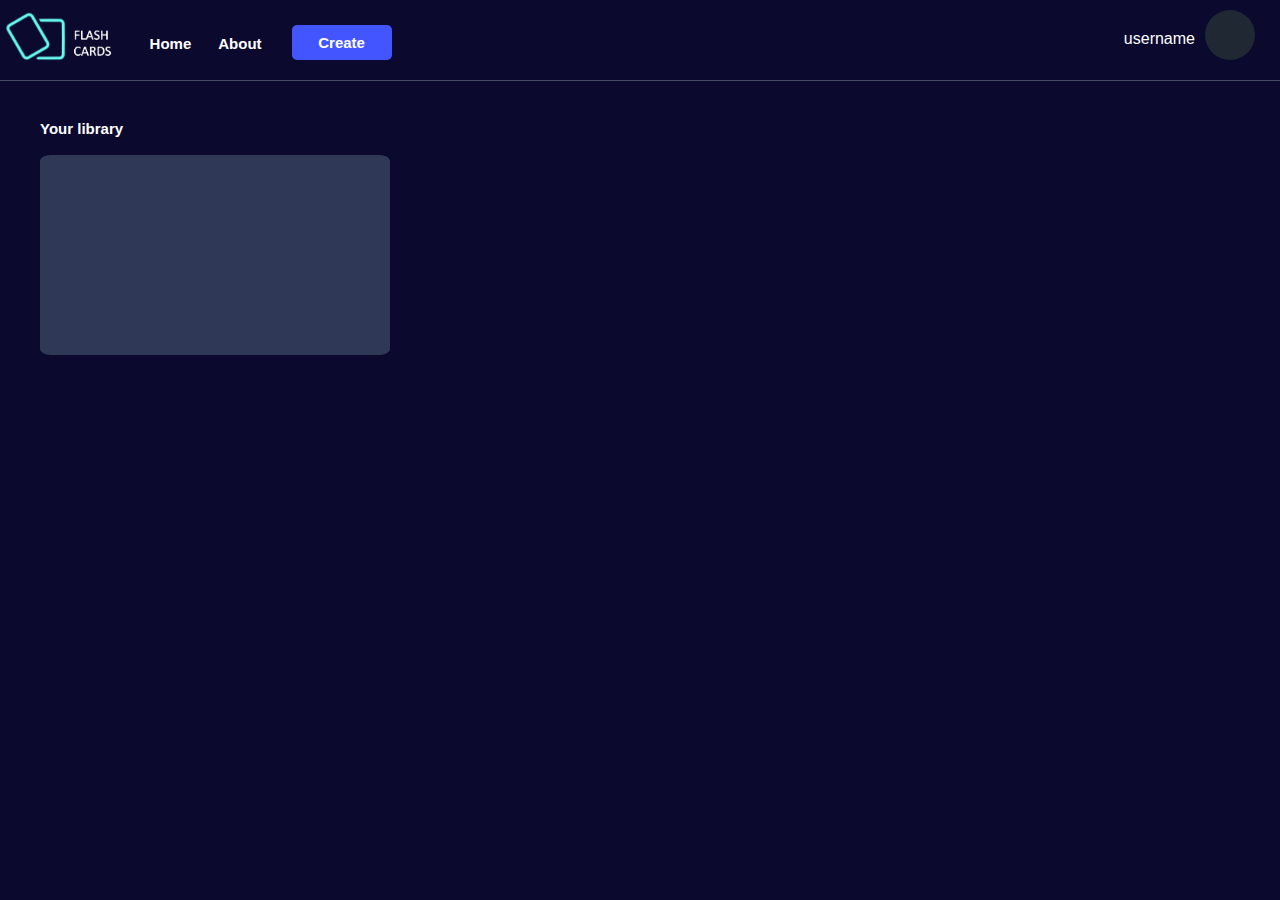
<file: html/index.html>
<!DOCTYPE html>
<html lang="en">

<head>
    <meta charset="UTF-8">
    <meta http-equiv="X-UA-Compatible" content="IE=edge">
    <meta name="viewport" content="width=device-width, inital-scale=1.0">
    <title>Flashcards</title>
    <link rel="stylesheet" href="/css/main.css">

    <link href="/images/weblogo.png" rel="shortcut icon">
</head>

<body>
    <div class="navbar">
        <ul>
            <li>
                <img src="/images/logo.png" alt="logo" id="logo">
            </li>
            <li>
                <a href="index.html">Home</a>
            </li>
            <li>
                <a href="about.html">About</a>
            </li>
            <li><button>Create</button></li>
            <div class="account">
                <li id="name">username</li>
                <li><img src="/images/profile.png" alt="profile" id="profile" onclick="dropdown()"></li>
            </div>
        </ul>
        <div class="dropdown" id="dropdown">
            <a href="info.html">Profile</a>
            <a href="login.html">Log out</a>
        </div>
    </div>
    <div class="main">
        <p id="text">Your library</p> <br>
        <div class="flashcards">
            <form action="study.html">
                <button type="submit" class="cards"></button>
            </form>
        </div>
    </div>
    <script>
        function dropdown() {
            var dropdown = document.getElementById("dropdown")
            if (dropdown.style.display == "block") {
                dropdown.style.display = "none"
            } else {
                dropdown.style.display = "block"
            }
        }
    </script>
</body>

</html>
</file>
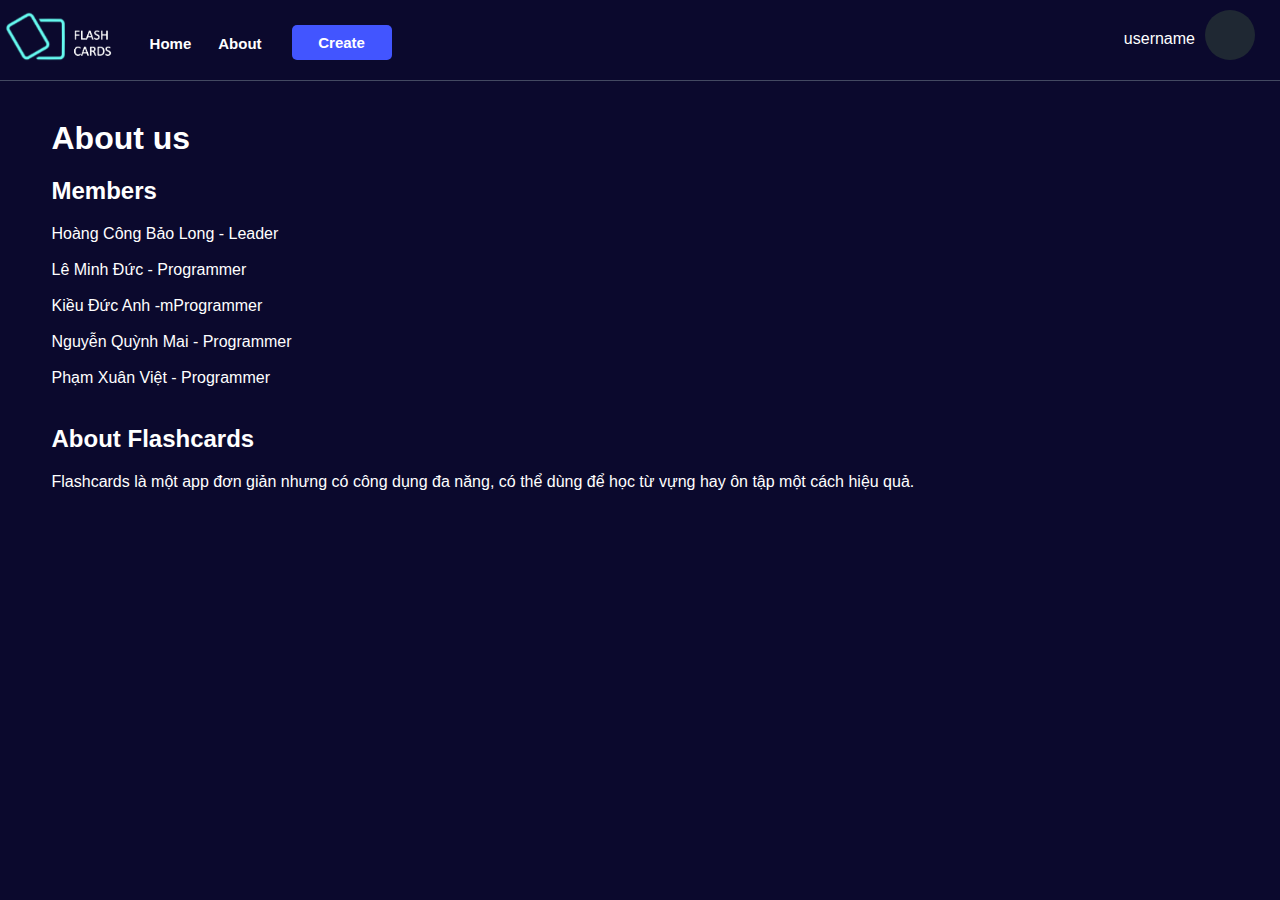
<file: html/about.html>
<!DOCTYPE html>
<html lang="en">

<head>
    <meta charset="UTF-8">
    <meta http-equiv="X-UA-Compatible" content="IE=edge">
    <meta name="viewport" content="width=device-width, inital-scale=1.0">
    <title>Flashcards</title>
    <link rel="stylesheet" href="/css/main.css">

    <link href="/images/weblogo.png" rel="shortcut icon">
</head>

<body>
    <div class="navbar">
        <ul>
            <li>
                <img src="/images/logo.png" alt="logo" id="logo">
            </li>
            <li>
                <a href="index.html">Home</a>
            </li>
            <li>
                <a href="about.html">About</a>
            </li>
            <li><button>Create</button></li>
            <div class="account">
                <li id="name">username</li>
                <li><img src="/images/profile.png" alt="profile" id="profile" onclick="dropdown()"></li>
            </div>
        </ul>
        <div class="dropdown" id="dropdown">
            <a href="info.html">Profile</a>
            <a href="login.html">Log out</a>
        </div>
        <div class="main">
            <div class="intro">
                <h1>About us</h1>
                <h2>Members</h2>
                <p>Hoàng Công Bảo Long - Leader</p><br>
                <p>Lê Minh Đức - Programmer</p><br>
                <p>Kiều Đức Anh -mProgrammer</p><br>
                <p>Nguyễn Quỳnh Mai - Programmer</p><br>
                <p>Phạm Xuân Việt - Programmer</p><br>
                <h2>About Flashcards</h2>
                <p>Flashcards là một app đơn giản nhưng có công dụng đa năng, có thể dùng để học từ vựng hay ôn tập một cách hiệu quả.</p>
            </div>
        </div>
        <script>
            function dropdown() {
                var dropdown = document.getElementById("dropdown")
                if (dropdown.style.display == "block") {
                    dropdown.style.display = "none"
                } else {
                    dropdown.style.display = "block"
                }
            }
        </script>
</body>

</html>
</file>
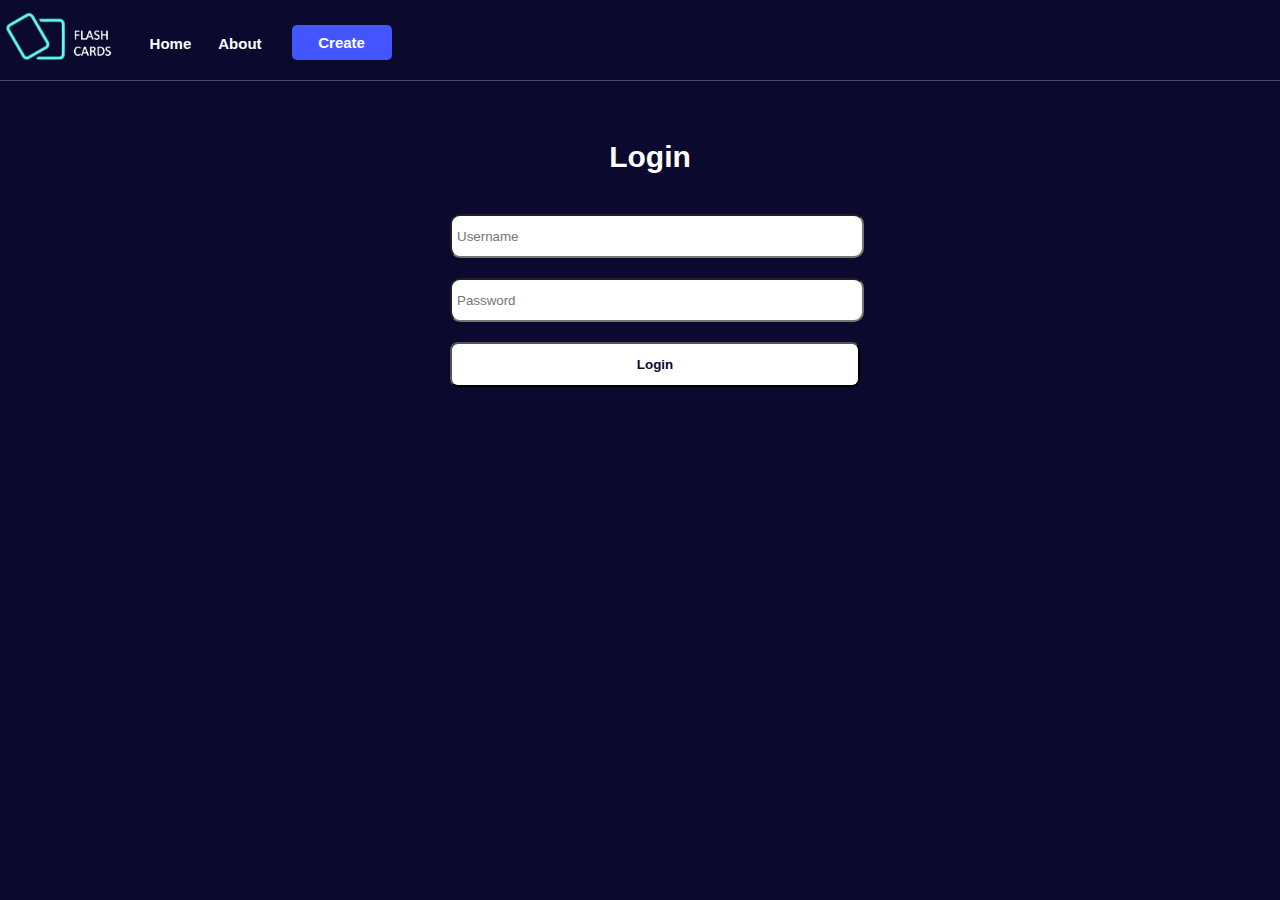
<file: html/login.html>
<!DOCTYPE html>
<html lang="en">

<head>
    <meta charset="UTF-8">
    <meta http-equiv="X-UA-Compatible" content="IE=edge">
    <meta name="viewport" content="width=device-width, inital-scale=1.0">
    <meta name="google-signin-client_id" content="YOUR_CLIENT_ID.apps.googleusercontent.com">
    <title>Flashcards</title>
    <link rel="stylesheet" href="/css/main.css">

    <link href="/images/weblogo.png" rel="shortcut icon">
</head>

<body>
    <div class="navbar">
        <ul>
            <li><img src="/images/logo.png" alt="logo" id="logo"></li>
            <li>
                <a href="index.html" class="active">Home</a>
            </li>
            <li>
                <a href="about.html">About</a>
            </li>
            <li><button>Create</button></li>
        </ul>
    </div>
    <div class="main">
        <form id="login" method="post">
            <h1>Login</h1>
            <input type="text" name="username" placeholder="Username" id="username">
            <input type="password" name="password" placeholder="Password" id="password">
            <button type="submit">Login</button>
        </form>
    </div>
</body>

</html>
</file>
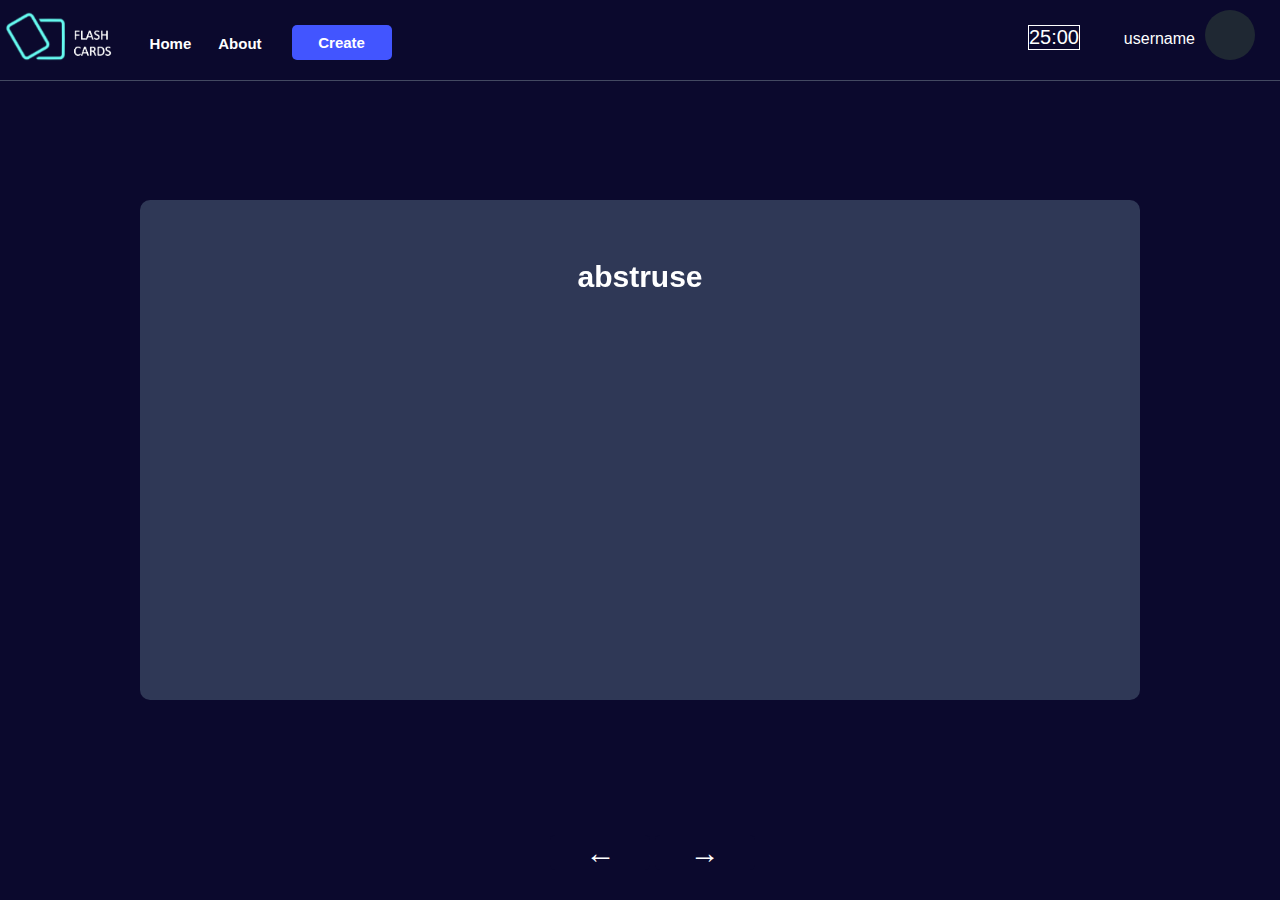
<file: html/study.html>
<!DOCTYPE html>
<html lang="en">

<head>
    <meta charset="UTF-8">
    <meta http-equiv="X-UA-Compatible" content="IE=edge">
    <meta name="viewport" content="width=device-width, inital-scale=1.0">
    <title>Flashcards</title>
    <link rel="stylesheet" href="/css/main.css">
    <link rel="stylesheet" href="/css/flashcard.css">

    <link href="/images/weblogo.png" rel="shortcut icon">
</head>

<body>
    <div class="navbar">
        <ul>
            <li>
                <img src="/images/logo.png" alt="logo" id="logo">
            </li>
            <li>
                <a href="index.html">Home</a>
            </li>
            <li>
                <a href="about.html">About</a>
            </li>
            <li><button>Create</button></li>
            <span id="time"></span>
            <div class="account">
                <li id="name">username</li>
                <li><img src="/images/profile.png" alt="profile" id="profile" onclick="dropdown()"></li>
            </div>
        </ul>
        <div class="dropdown" id="dropdown">
            <a href="info.html">Profile</a>
            <a href="login.html">Log out</a>
        </div>
        <div class="main">

            <div id="maincontainer">

                <div class="thecard" tabindex="0">
                    <div class="thefront">
                        <p id="thefront">This is the front of the card. It contains important information pneumonoultramicroscopicsilicovolcanoconiosis. pneumonoultramicroscopicsilicovolcanoconiosis Please see overleaf for more details.</p>
                    </div>

                    <div class="theback">
                        <button><p id="theback">Your use of this site is subject to the terms and conditions governing this and all transactions.</p></button>
                    </div>

                </div>
            </div>

            <div class="nextcard" id="nextcard">
                <button id="back" onclick="backcard()">←</button>
                <button id="next" onclick="nextcard()">→</button>
            </div>
        </div>
        <script>
            var front = ["abstruse", "enfranchise", "multifarious"];
            var back = ["difficult to understand", "grant freedom to, as from slavery or servitude", "having many aspects"];
            var i = 0;
            var k = 1;

            document.getElementById("thefront").innerHTML = front[i];
            document.getElementById("theback").innerHTML = back[i];

            function nextcard() {
                i = i + k;
                if (i < front.length) {
                    document.getElementById("thefront").innerHTML = front[i];
                    document.getElementById("theback").innerHTML = back[i];
                } else {
                    i = i - k;
                }
            }

            function backcard() {
                i = i - k;
                if (i >= 0) {
                    document.getElementById("thefront").innerHTML = front[i];
                    document.getElementById("theback").innerHTML = back[i];
                } else {
                    i = i + k;
                }
            }

            function dropdown() {
                var dropdown = document.getElementById("dropdown")
                if (dropdown.style.display == "block") {
                    dropdown.style.display = "none"
                } else {
                    dropdown.style.display = "block"
                }
            };

            var dailySum = 0;
            var weeklySum = 0;
            var tempSum = 0;

            function startTimer(duration, display) {
                timer()
                const timerInterval = setInterval(timer, 1000);
                var leg = "pomodoro"
                var timerRunning = true
                var start = Date.now(),
                    diff,
                    minutes,
                    seconds;

                function timer() {
                    // get the number of seconds that have elapsed since 
                    // startTimer() was called
                    diff = duration - (((Date.now() - start) / 1000) | 0);

                    // does the same job as parseInt truncates the float
                    minutes = (diff / 60) | 0;
                    seconds = (diff % 60) | 0;

                    minutes = minutes < 10 ? "0" + minutes : minutes;
                    seconds = seconds < 10 ? "0" + seconds : seconds;

                    display.textContent = minutes + ":" + seconds;

                    if (minutes == 0 && seconds == 0 && leg == "pomodoro") {
                        clearInterval(timerInterval);
                        pomodoroComplete();
                    } else if (minutes == 0 && seconds == 0 && log == "break") {
                        clearInterval(timerInterval);
                        breakComplete();
                    }

                    if (diff <= 0) {
                        // add one second so that the count down starts at the full duration
                        // example 05:00 not 04:59
                        start = Date.now() + 1000;
                    }
                    //run checks & log time studied in day/week
                    tick()
                };

                function checkTimeout() {
                    if (document.hasFocus()) {
                        timerRunning = true
                    } else if (leg == "pomodoro" && timerRunning == true) {
                        dailySum -= tempSum;
                        weeklySum -= tempSum;
                        clearInterval(timerInterval);
                        timerRunning = false;
                        resetTimer();
                    };
                };
                setInterval(checkTimeout, 1000);
            };

            window.onload = function() {
                var haifiveMinutes = 60 * 25,
                    display = document.querySelector('#time');
                startTimer(haifiveMinutes, display);
            };

            //utility functs
            function pomodoroComplete() {
                tempSum = 0;
                alert("you have completed the pomodoro");
                leg = "break";
                var fiveMinutes = 60 * 5,
                    display = document.querySelector('#time');
                startTimer(fiveMinutes, display);
            };

            function breakComplete() {
                tempSum = 0;
                alert("break time finished");
                leg = "pomodoro";
                var haifiveMinutes = 60 * 25,
                    display = document.querySelector('#time');
                startTimer(haifiveMinutes, display);
            };

            function resetTimer() {
                alert("Window has lost focus, resetting timer");
                var haifiveMinutes = 60 * 25,
                    display = document.querySelector('#time');
                startTimer(haifiveMinutes, display);
                timerRunning = true;
            };

            function tick() {
                updateTimer();
                var resetCheck = -1;
                resetCheck = resetSavedTime();
                if (resetCheck == 0) {
                    console.log("weeklyTimeReset");
                } else if (resetCheck == 1) {
                    console.log("dailyTimeReset");
                };
            };

            //daily/weekly resets
            function updateTimer() {
                tempSum += 1;
                dailySum += 1;
                weeklySum += 1;
                dailyHours = (((dailySum - (dailySum % 60)) / 60) - (((dailySum - (dailySum % 60)) / 60) & 60)) / 60;
                dailyMins = ((dailySum - (dailyHours * 3600)) - ((dailySum - (dailyHours * 3600)) % 60)) / 60;
                dailySecs = (dailySum - (dailyHours * 3600) - (dailyMins * 60));
                weeklyHours = (((weeklySum - (weeklySum % 60)) / 60) - (((weeklySum - (weeklySum % 60)) / 60) & 60)) / 60;
                weeklyMins = ((weeklySum - (weeklyHours * 3600)) - ((weeklySum - (weeklyHours * 3600)) % 60)) / 60;
                weeklySecs = (weeklySum - (weeklyHours * 3600) - (weeklyMins * 60));
                console.log("daily study time " + dailyHours + " hours " + dailyMins + " minutes " + dailySecs + " seconds");
                console.log("weekly study time " + weeklyHours + " hours " + weeklyMins + " minutes " + weeklySecs + " seconds");
            };


            //daily/weekly resets
            function resetSavedTime() {
                const now = new Date()
                if (now.getDay() == "1") {
                    dailySum = 0;
                    weeklySum = 0;
                    console.log("resetting weekly time");
                    return (0)
                } else if (now.getHours() == "0" && now.getMinutes() == "0" && now.getSeconds() == "0") {
                    dailySum = 0;
                    console.log("resetting daily time");
                    return (1)
                };
            };
        </script>
</body>

</html>
</file>
<file: css/main.css>
* {
    font-family: sans-serif;
}

body {
    display: block;
    margin: 0px;
    background-color: #0b092d;
    font-family: sans-serif;
    color: #ffffff;
}

ul {
    display: flex;
    list-style-type: none;
    margin: 0;
    padding: 0;
    overflow: hidden;
    position: fixed;
    outline: none;
    top: 0;
    width: 100%;
    height: fit-content;
    background-color: #0b092d;
    border-bottom: solid 1px #434961;
}

li {
    display: block;
    top: 0;
    margin: 10px 0px 10px 0px;
    float: left;
    color: #ffffff;
    height: 60px;
    width: auto;
    text-align: center;
}

.account {
    display: block;
    position: absolute;
    right: 15px;
    margin: 10px;
    margin-top: 0px;
    overflow: hidden;
}

#profile {
    vertical-align: middle;
    width: 50px;
    height: 50px;
    border-radius: 50%;
}

#name {
    display: block;
    padding-top: 20px;
    padding-right: 10px;
}

.navbar a {
    display: block;
    text-decoration: none;
    color: #ffffff;
    margin: 25px 0px 0px 27px;
    font-size: 15px;
    font-weight: 600;
}

.navbar li a:hover,
.active {
    text-decoration: underline 4px #a8b2ff;
}

#logo {
    display: block;
    margin: 0px;
    top: 0;
    left: 20px;
    height: 55px;
}

.navbar button {
    display: block;
    width: 100px;
    height: 35px;
    margin: 15px 0px 0px 30px;
    background-color: #4255ff;
    border: none;
    border-radius: 5px;
    font-size: 15px;
    font-weight: 600;
    color: #ffffff;
}

.main {
    display: block;
    padding-left: 20px;
    margin-top: 120px;
}

.cards {
    display: block;
    width: 350px;
    height: 200px;
    margin: 0px 20px 5px 20px;
    background-color: #2f3856;
    border: none;
    border-radius: 3%;
}

#text {
    display: block;
    margin: 0px 20px 0 20px;
    color: #ffffff;
    font-size: 15px;
    font-weight: 600;
}

h1 {
    display: inline;
    color: #ffffff;
}

#login {
    display: block;
    margin: auto;
    height: 500px;
    width: 400px;
    background-color: #2f3856;
}

#start {
    display: block;
    width: fit-content;
    margin: auto;
    font-weight: 600;
}

#login {
    background-color: #0b092d;
}

#login button {
    color: #0b092d;
    font-weight: 600;
    border-radius: 8px;
    height: 45px;
    width: 410px;
}

h1 {
    display: inline;
    color: #ffffff;
}

#login h1,
#start p {
    font-size: 30px;
    display: block;
    text-align: center;
    margin: auto;
    padding-top: 20px;
    padding-bottom: 20px;
}

#username,
#password,
#login button,
#yes,
#no,
.g-signin2 {
    display: block;
    margin: auto;
    border-radius: 10px;
    padding-left: 0px;
    margin-top: 20px;
    padding: 5px;
    width: 400px;
    height: 30px;
    background-color: #ffffff;
}

#login button,
#yes,
#no {
    color: #0b092d;
    font-weight: 600;
    border-radius: 8px;
    height: 45px;
    width: 410px;
}

#start {
    margin-top: 200px;
}

#yes,
#no {
    font-size: 20px;
}

.dropdown {
    display: none;
    position: absolute;
    width: 100px;
    margin: 0px;
    padding: 0px;
    background-color: #13141b;
    text-align: center;
    border-radius: 10px;
    top: 60px;
    right: 15px;
    overflow: hidden;
}

.dropdown a {
    width: 100%;
    margin: 0px;
    top: 60px;
    right: 12px;
    color: #939bb4;
    border: none;
    padding: 15px;
    text-align: left;
}

.dropdown a:hover {
    color: #edeff5;
    background-color: #282e3e;
}

.nextcard {
    display: block;
    position: absolute;
    bottom: 30px;
    left: 43%;
    margin-left: auto;
    margin-right: auto;
}

#next,
#back {
    display: inline;
    background-color: #0b092d;
    font-size: 30px;
    margin: 0px;
    padding: 0px;
}

.intro {
    display: block;
    margin: auto;
    width: 95%;
}

.intro p {
    margin: 0;
    padding: 0;
}

#time {
    display: block;
    position: absolute;
    border: solid 1px #ffffff;
    right: 200px;
    top: 25px;
    font-size: 20px;
}
</file>
<file: css/flashcard.css>
/* THE MAINCONTAINER HOLDS EVERYTHING */

#maincontainer {
    display: block;
    position: absolute;
    width: 1000px;
    height: 500px;
    background: none;
    top: 50%;
    left: 50%;
    transform: translate(-50%, -50%);
}


/* THE CARD HOLDS THE FRONT AND BACK FACES */

.thecard {
    position: relative;
    top: 0;
    left: 0;
    width: 100%;
    height: 100%;
    border-radius: 10px;
    transform-style: preserve-3d;
    transition: all 1s ease;
}


/* THE PSUEDO CLASS CONTROLS THE FLIP ON MOUSEOVER AND MOUSEOUT */

.thecard:focus {
    transform: rotateY(180deg);
}


/* THE FRONT FACE OF THE CARD, WHICH SHOWS BY DEFAULT */

.thefront {
    position: absolute;
    top: 0;
    left: 0;
    width: 100%;
    height: 100%;
    border-radius: 10px;
    backface-visibility: hidden;
    overflow: hidden;
    background: #2f3856;
    color: #ffffff;
    text-align: center;
}


/* THE BACK FACE OF THE CARD, WHICH SHOWS ON MOUSEOVER */

.theback {
    position: absolute;
    top: 0;
    left: 0;
    width: 100%;
    height: 100%;
    border-radius: 10px;
    backface-visibility: hidden;
    overflow: hidden;
    background: #2f3856;
    color: #ffffff;
    text-align: center;
    transform: rotateY(180deg);
}


/*This block (starts here) is merely styling for the flip card, and is NOT an essential part of the flip code */

.thefront p,
.theback p {
    font-family: sans-serif;
    padding: 30px;
    font-weight: 600;
    font-size: 30px;
    text-align: center;
}

.theback button {
    background-color: #272e47;
    color: #ffffff;
    border: 0px;
    margin: 0;
    width: 100%;
    height: 100%;
}


/*This block (ends here) is merely styling for the flip card, and is NOT an essential part of the flip code */
</file>
